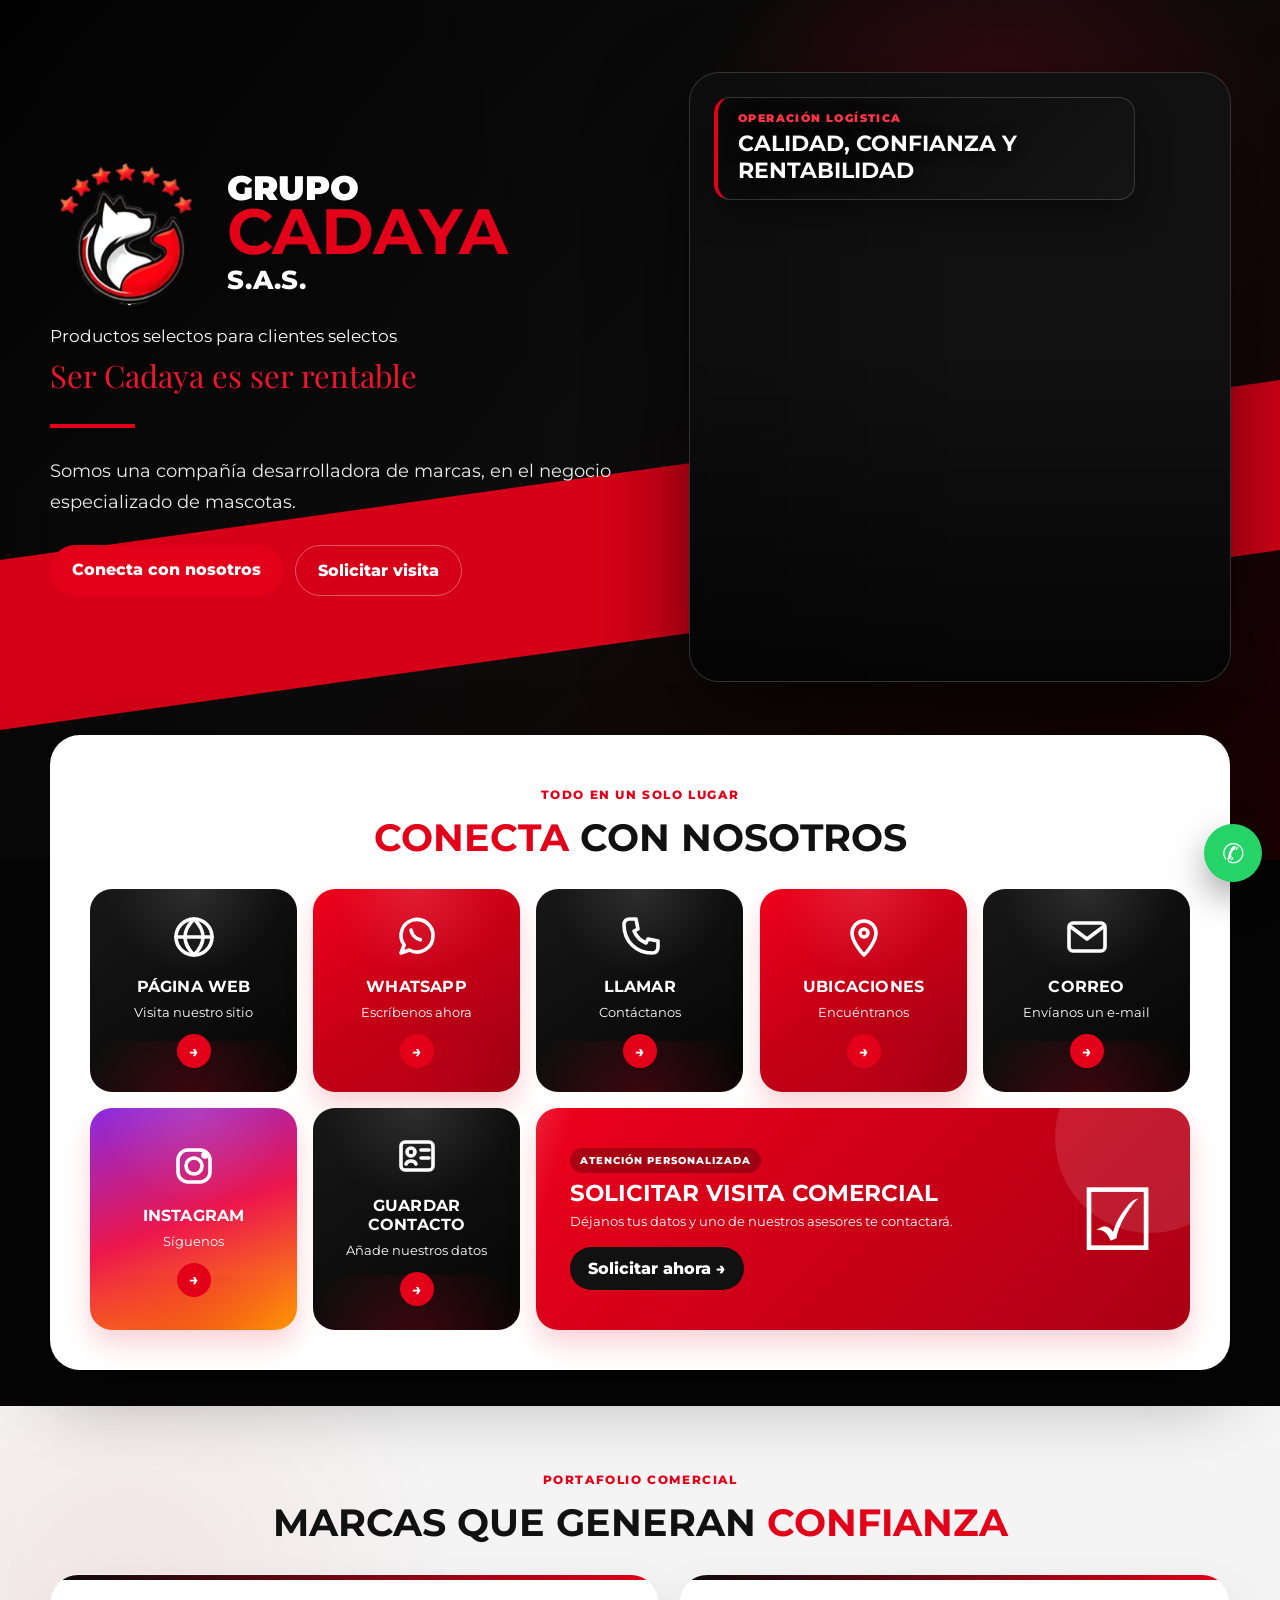
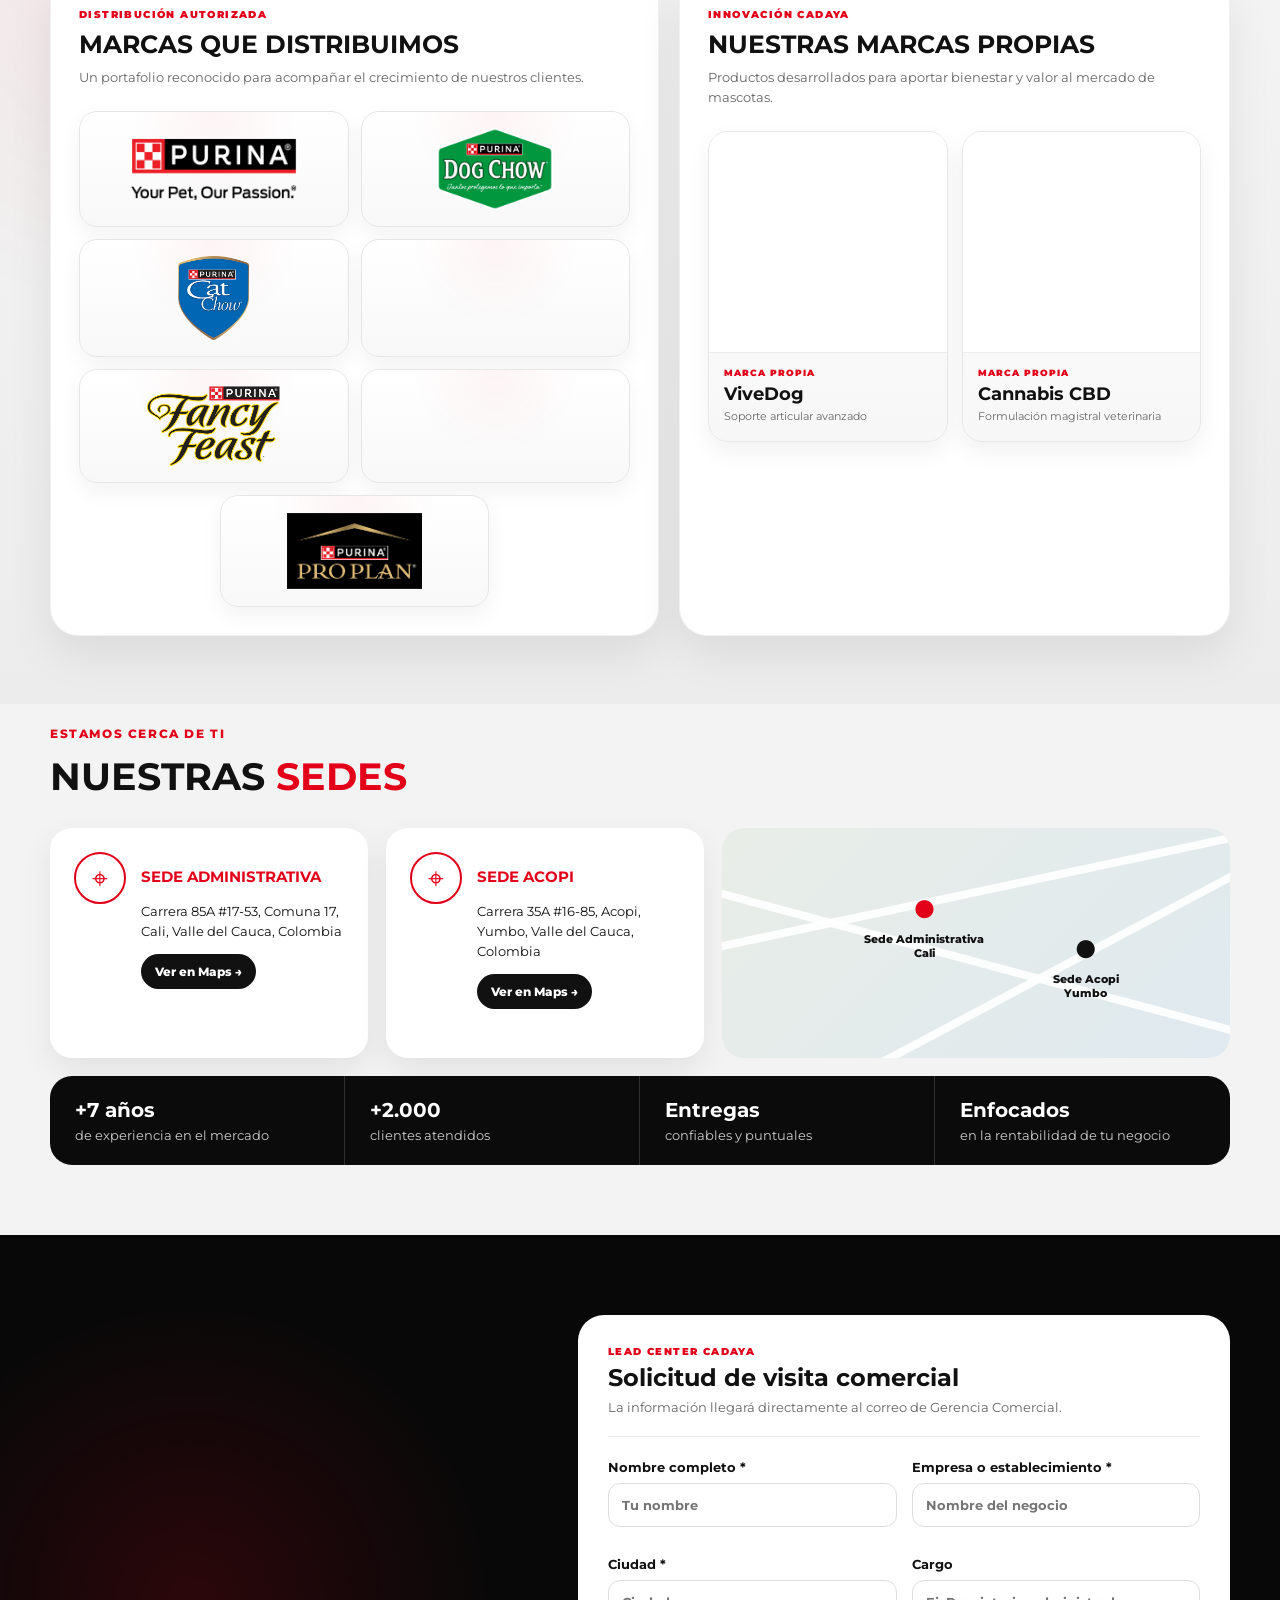
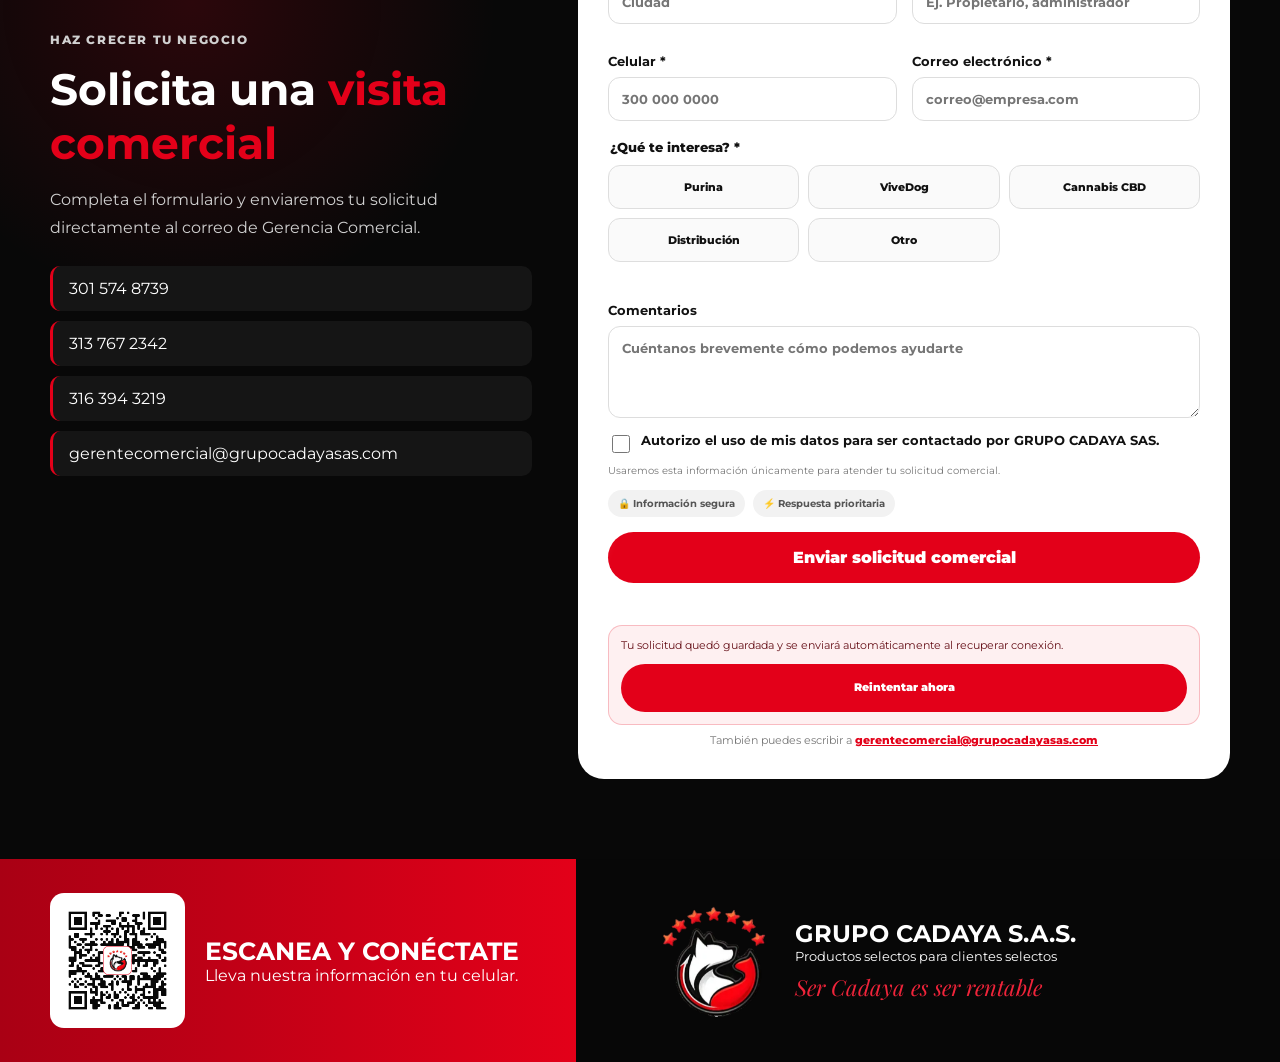
<file: index.html>
<!DOCTYPE html>
<html lang="es">
<head>
  <meta charset="UTF-8" />
  <meta name="viewport" content="width=device-width, initial-scale=1, viewport-fit=cover" />
  <meta name="theme-color" content="#080808" />
  <meta name="cadaya-version" content="V21-20260710" />
  <meta http-equiv="Cache-Control" content="no-cache, no-store, must-revalidate" />
  <meta http-equiv="Pragma" content="no-cache" />
  <meta http-equiv="Expires" content="0" />
  <meta name="description" content="GRUPO CADAYA SAS — Productos selectos para clientes selectos." />
  <title>GRUPO CADAYA SAS | Conecta</title>

  <meta name="apple-mobile-web-app-capable" content="yes" />
  <meta name="apple-mobile-web-app-status-bar-style" content="black-translucent" />
  <meta name="apple-mobile-web-app-title" content="Cadaya Connect" />
  <meta name="mobile-web-app-capable" content="yes" />
  <meta property="og:type" content="website" />
  <meta property="og:title" content="GRUPO CADAYA S.A.S. | Cadaya Connect" />
  <meta property="og:description" content="Productos selectos para clientes selectos. Ser Cadaya es ser rentable." />
  <meta property="og:image" content="https://grupocadayasas.github.io/connect/assets/og-cadaya-v14.webp" />
  <meta name="twitter:card" content="summary_large_image" />
  <link rel="canonical" href="https://grupocadayasas.github.io/connect/" />
  <link rel="preload" as="image" href="assets/hero-bodega-v14.webp" fetchpriority="high" />
  <link rel="manifest" href="manifest.webmanifest" />
  <link rel="apple-touch-icon" href="assets/icon-192.png" />
  <link rel="icon" type="image/png" href="assets/icon-192.png" />

  <link rel="preconnect" href="https://formsubmit.co">
  <link rel="preconnect" href="https://fonts.googleapis.com">
  <link rel="preconnect" href="https://fonts.gstatic.com" crossorigin>
  <link href="https://fonts.googleapis.com/css2?family=Montserrat:wght@400;500;600;700;800;900&family=Playfair+Display:ital,wght@1,600&display=swap" rel="stylesheet">
  <link rel="stylesheet" href="styles-cadaya-v3.css?v=20260710-21" />
  <script type="application/ld+json">
{
  "@context": "https://schema.org",
  "@type": "Organization",
  "name": "GRUPO CADAYA SAS",
  "url": "https://www.grupocadayasas.com",
  "logo": "https://grupocadayasas.github.io/connect/assets/logo-cadaya.png",
  "email": "mailto:gerentecomercial@grupocadayasas.com",
  "telephone": "+573015748739",
  "sameAs": [
    "https://www.instagram.com/grupo_cadaya_s.a.s/"
  ],
  "address": [
    {
      "@type": "PostalAddress",
      "streetAddress": "Carrera 85A #17-53",
      "addressLocality": "Cali",
      "addressRegion": "Valle del Cauca",
      "addressCountry": "CO"
    },
    {
      "@type": "PostalAddress",
      "streetAddress": "Carrera 35A #16-85, Acopi",
      "addressLocality": "Yumbo",
      "addressRegion": "Valle del Cauca",
      "addressCountry": "CO"
    }
  ]
}
  </script>
</head>
<body>
  <noscript><div class="noscript-message">Para utilizar todas las funciones de CADAYA CONNECT, activa JavaScript en tu navegador.</div></noscript>
  <div class="intro-screen" id="introScreen" aria-hidden="true">
    <img src="assets/logo-cadaya.png" alt="">
    <p>Productos selectos para clientes selectos</p>
    <span>Ser Cadaya es ser rentable</span>
  </div>

  <a class="floating-wa" href="https://wa.me/573015748739?text=Hola%20GRUPO%20CADAYA%20SAS.%20Los%20contacto%20desde%20su%20landing%20digital." target="_blank" rel="noopener" aria-label="Abrir WhatsApp de GRUPO CADAYA SAS">✆</a>

  
  <div class="welcome-modal" id="welcomeModal" aria-hidden="true">
    <div class="welcome-backdrop"></div>
    <section class="welcome-card" role="dialog" aria-modal="true" aria-labelledby="welcomeTitle">
      <button class="welcome-close" id="welcomeClose" aria-label="Cerrar">×</button>
      <img src="assets/logo-cadaya.png" alt="GRUPO CADAYA SAS">
      <p>Bienvenido</p>
      <h2 id="welcomeTitle">Gracias por escanear nuestro código QR</h2>
      <span>Descubre nuestras marcas, servicios y cómo podemos ayudarte a hacer crecer tu negocio.</span>
      <div class="welcome-actions">
        <button id="welcomeExplore">Explorar</button>
        <a href="#visita" id="welcomeVisit">Solicitar visita</a>
      </div>
    </section>
  </div>

  
  <div class="network-banner" id="networkBanner" role="status" aria-live="polite" hidden>
    Sin conexión. Puedes seguir navegando; el formulario se enviará cuando recuperes internet.
  </div>
  <div class="update-banner" id="updateBanner" role="status" aria-live="polite" hidden>
    <span>Hay una versión nueva disponible.</span>
    <button id="reloadUpdate" type="button">Actualizar</button>
  </div>

  <main>
    <section class="hero">
      <div class="hero-overlay"></div>
      <div class="hero-grid shell">
        <div class="hero-copy reveal">
          <div class="brand-row">
            <img src="assets/logo-cadaya.png" alt="Logo GRUPO CADAYA SAS">
            <div>
              <span class="brand-top">GRUPO</span>
              <strong>CADAYA</strong>
              <small>S.A.S.</small>
            </div>
          </div>

          <p class="tagline">Productos selectos para clientes selectos</p>
          <p class="script">Ser Cadaya es ser rentable</p>

          <div class="hero-line"></div>

          <p class="hero-text">
            Somos una compañía desarrolladora de marcas, 
            en el negocio especializado de mascotas.
            
          </p>

          <div class="hero-cta">
            <a href="#conecta" class="btn btn-red">Conecta con nosotros</a>
            <a href="#visita" class="btn btn-ghost">Solicitar visita</a>
          </div>
        </div>

        <div class="hero-visual reveal">
          <figure class="hero-photo">
            <img src="assets/hero-bodega-v14.webp?v=20260710-14" fetchpriority="high" decoding="async" alt="Operación logística de GRUPO CADAYA SAS en bodega">
            <div class="hero-photo-shade"></div>
            <figcaption>
              <span>Operación logística</span>
              <strong>Calidad, confianza y rentabilidad</strong>
            </figcaption>
            <div class="mobile-hero-badge" aria-hidden="true">
              <span>Operación logística</span>
              <strong>Calidad, confianza y rentabilidad</strong>
            </div>
          </figure>
        </div>
      </div>
    </section>

    <section class="connect-section" id="conecta">
      <div class="shell">
        <div class="section-title reveal">
          <p>Todo en un solo lugar</p>
          <h2><span>Conecta</span> con nosotros</h2>
        </div>

        <div class="connect-grid">
          <a class="connect-card black reveal" href="https://www.grupocadayasas.com" target="_blank" rel="noopener">
            <span class="icon svg-icon" aria-hidden="true">
<svg viewBox="0 0 24 24"><circle cx="12" cy="12" r="9"/><path d="M3 12h18M12 3c3 3 4.5 6 4.5 9S15 18 12 21M12 3c-3 3-4.5 6-4.5 9S9 18 12 21"/></svg>
</span><strong>Página web</strong><small>Visita nuestro sitio</small><b>→</b>
          </a>
          <a class="connect-card red reveal" href="https://wa.me/573015748739?text=Hola%20GRUPO%20CADAYA%20SAS." target="_blank" rel="noopener">
            <span class="icon svg-icon" aria-hidden="true">
<svg viewBox="0 0 24 24"><path d="M20 11.5a8 8 0 0 1-11.8 7L4 20l1.6-4A8 8 0 1 1 20 11.5Z"/><path d="M9 8.5c.5 2.6 2.1 4.2 4.7 4.9"/></svg>
</span><strong>WhatsApp</strong><small>Escríbenos ahora</small><b>→</b>
          </a>
          <a class="connect-card black reveal" href="tel:+573015748739">
            <span class="icon svg-icon" aria-hidden="true">
<svg viewBox="0 0 24 24"><path d="M7 3h3l1 5-2 1c1.2 2.8 3.2 4.8 6 6l1-2 5 1v3c0 2-1 3-3 3C10 20 4 14 4 6c0-2 1-3 3-3Z"/></svg>
</span><strong>Llamar</strong><small>Contáctanos</small><b>→</b>
          </a>
          <a class="connect-card red reveal" href="#sedes">
            <span class="icon svg-icon" aria-hidden="true">
<svg viewBox="0 0 24 24"><path d="M12 21s6-6.1 6-11a6 6 0 1 0-12 0c0 4.9 6 11 6 11Z"/><circle cx="12" cy="10" r="2"/></svg>
</span><strong>Ubicaciones</strong><small>Encuéntranos</small><b>→</b>
          </a>
          <a class="connect-card black reveal" href="mailto:gerentecomercial@grupocadayasas.com">
            <span class="icon svg-icon" aria-hidden="true">
<svg viewBox="0 0 24 24"><rect x="3" y="5" width="18" height="14" rx="2"/><path d="m4 7 8 6 8-6"/></svg>
</span><strong>Correo</strong><small>Envíanos un e-mail</small><b>→</b>
          </a>
          <a class="connect-card instagram reveal" href="https://www.instagram.com/grupo_cadaya_s.a.s/" target="_blank" rel="noopener">
            <span class="icon svg-icon" aria-hidden="true">
<svg viewBox="0 0 24 24"><rect x="4" y="4" width="16" height="16" rx="5"/><circle cx="12" cy="12" r="4"/><circle cx="17.5" cy="6.5" r="1"/></svg>
</span><strong>Instagram</strong><small>Síguenos</small><b>→</b>
          </a>
          <a class="connect-card black reveal" href="grupo-cadaya.vcf" download>
            <span class="icon svg-icon" aria-hidden="true">
<svg viewBox="0 0 24 24"><rect x="4" y="5" width="16" height="14" rx="2"/><circle cx="9" cy="10" r="2"/><path d="M6.5 16c.8-2 4.2-2 5 0M14 9h4M14 13h4"/></svg>
</span><strong>Guardar contacto</strong><small>Añade nuestros datos</small><b>→</b>
          </a>

          <a class="visit-banner reveal" href="#visita">
            <div>
              <span class="visit-kicker">Atención personalizada</span>
              <strong>Solicitar visita comercial</strong>
              <small>Déjanos tus datos y uno de nuestros asesores te contactará.</small>
              <em>Solicitar ahora →</em>
            </div>
            <div class="clipboard">☑</div>
          </a>
        </div>
      </div>
    </section>

    <section class="brands-section" id="marcas">
      <div class="shell">
        <div class="section-title reveal">
          <p>Portafolio comercial</p>
          <h2>Marcas que generan <span>confianza</span></h2>
        </div>

        <div class="brands-premium-grid">
          <article class="distributed-panel reveal">
            <div class="brand-panel-head">
              <span>Distribución autorizada</span>
              <h3>Marcas que distribuimos</h3>
              <p>Un portafolio reconocido para acompañar el crecimiento de nuestros clientes.</p>
            </div>

            <div class="distributed-logos official-brand-gallery" aria-label="Marcas oficiales que distribuimos">
              <figure class="official-brand-card brand-purina">
                <img src="assets/logo-purina-oficial.webp" loading="lazy" decoding="async" alt="Purina">
              </figure>
              <figure class="official-brand-card brand-dog-chow">
                <img src="assets/logo-dog-chow-oficial.webp" loading="lazy" decoding="async" alt="Purina Dog Chow">
              </figure>
              <figure class="official-brand-card brand-cat-chow">
                <img src="assets/logo-cat-chow-oficial.webp" loading="lazy" decoding="async" alt="Purina Cat Chow">
              </figure>
              <figure class="official-brand-card brand-felix">
                <img src="assets/logo-felix-oficial.webp" loading="lazy" decoding="async" alt="Purina Felix">
              </figure>
              <figure class="official-brand-card brand-fancy-feast">
                <img src="assets/logo-fancy-feast-oficial.webp" loading="lazy" decoding="async" alt="Purina Fancy Feast">
              </figure>
              <figure class="official-brand-card brand-excellent">
                <img src="assets/logo-excellent-oficial.webp" loading="lazy" decoding="async" alt="Purina Excellent">
              </figure>
              <figure class="official-brand-card brand-pro-plan">
                <img src="assets/logo-pro-plan-oficial.webp" loading="lazy" decoding="async" alt="Purina Pro Plan">
              </figure>
            </div>
          </article>

          <article class="owned-panel reveal">
            <div class="brand-panel-head">
              <span>Innovación Cadaya</span>
              <h3>Nuestras marcas propias</h3>
              <p>Productos desarrollados para aportar bienestar y valor al mercado de mascotas.</p>
            </div>

            <div class="owned-product-grid">
              <figure class="product-card">
                <div class="product-image-wrap">
                  <img src="assets/vivedog-product-v14.webp" loading="lazy" decoding="async" alt="ViveDog, soporte articular avanzado">
                </div>
                <figcaption>
                  <span>Marca propia</span>
                  <strong>ViveDog</strong>
                  <small>Soporte articular avanzado</small>
                </figcaption>
              </figure>

              <figure class="product-card">
                <div class="product-image-wrap">
                  <img src="assets/cannabis-product-v14.webp" loading="lazy" decoding="async" alt="Cannabis CBD veterinario">
                </div>
                <figcaption>
                  <span>Marca propia</span>
                  <strong>Cannabis CBD</strong>
                  <small>Formulación magistral veterinaria</small>
                </figcaption>
              </figure>
            </div>
          </article>
        </div>
      </div>
    </section>

    <section class="locations-section" id="sedes">
      <div class="shell">
        <div class="section-title left reveal">
          <p>Estamos cerca de ti</p>
          <h2>Nuestras <span>sedes</span></h2>
        </div>

        <div class="location-grid">
          <article class="location-card reveal">
            <div class="pin">⌖</div>
            <div>
              <h3>Sede Administrativa</h3>
              <p>Carrera 85A #17-53, Comuna 17, Cali, Valle del Cauca, Colombia</p>
              <a href="https://www.google.com/maps/search/?api=1&query=Carrera+85A+%2317-53%2C+Cali%2C+Valle+del+Cauca%2C+Colombia" target="_blank" rel="noopener">Ver en Maps →</a>
            </div>
          </article>

          <article class="location-card reveal">
            <div class="pin">⌖</div>
            <div>
              <h3>Sede Acopi</h3>
              <p>Carrera 35A #16-85, Acopi, Yumbo, Valle del Cauca, Colombia</p>
              <a href="https://www.google.com/maps/search/?api=1&query=Carrera+35A+%2316-85%2C+Acopi%2C+Yumbo%2C+Valle+del+Cauca%2C+Colombia" target="_blank" rel="noopener">Ver en Maps →</a>
            </div>
          </article>

          <div class="map-art reveal">
            <div class="road r1"></div><div class="road r2"></div><div class="road r3"></div>
            <div class="map-pin p1">●<span>Sede Administrativa<br>Cali</span></div>
            <div class="map-pin p2">●<span>Sede Acopi<br>Yumbo</span></div>
          </div>
        </div>

        <div class="stats reveal">
          <div><strong>+7 años</strong><span>de experiencia en el mercado</span></div>
          <div><strong>+2.000</strong><span>clientes atendidos</span></div>
          <div><strong>Entregas</strong><span>confiables y puntuales</span></div>
          <div><strong>Enfocados</strong><span>en la rentabilidad de tu negocio</span></div>
        </div>
      </div>
    </section>

    <section class="form-section" id="visita">
      <div class="shell form-grid-wrap">
        <div class="form-copy reveal">
          <p class="overline">Haz crecer tu negocio</p>
          <h2>Solicita una <span>visita comercial</span></h2>
          <p>Completa el formulario y enviaremos tu solicitud directamente al correo de Gerencia Comercial.</p>
          <div class="contact-list">
            <span>301 574 8739</span>
            <span>313 767 2342</span>
            <span>316 394 3219</span>
            <span>gerentecomercial@grupocadayasas.com</span>
          </div>
        </div>

        <form id="visitForm" class="visit-form reveal" novalidate>
<div class="lead-form-head"><span>Lead Center CADAYA</span><strong>Solicitud de visita comercial</strong><small>La información llegará directamente al correo de Gerencia Comercial.</small></div>
<input type="text" id="honeyField" class="honey-field" tabindex="-1" autocomplete="off" aria-hidden="true">
<div class="field-grid">
<label>Nombre completo *<input id="nombre" required autocomplete="name" placeholder="Tu nombre"></label>
<label>Empresa o establecimiento *<input id="empresa" required autocomplete="organization" placeholder="Nombre del negocio"></label>
<label>Ciudad *<input id="ciudad" required autocomplete="address-level2" placeholder="Ciudad"></label>
<label>Cargo<input id="cargo" autocomplete="organization-title" placeholder="Ej. Propietario, administrador"></label>
<label>Celular *<input id="telefono" type="tel" inputmode="tel" required autocomplete="tel" minlength="7" maxlength="20" placeholder="300 000 0000"></label>
<label>Correo electrónico *<input id="correo" type="email" required autocomplete="email" placeholder="correo@empresa.com"></label>
</div>
<fieldset class="interest-fieldset"><legend>¿Qué te interesa? *</legend>
<div class="interest-grid">
<label><input type="checkbox" name="Interes" value="Purina"><span>Purina</span></label>
<label><input type="checkbox" name="Interes" value="ViveDog"><span>ViveDog</span></label>
<label><input type="checkbox" name="Interes" value="Cannabis CBD"><span>Cannabis CBD</span></label>
<label><input type="checkbox" name="Interes" value="Distribución"><span>Distribución</span></label>
<label><input type="checkbox" name="Interes" value="Otro"><span>Otro</span></label>
</div><small class="field-error" id="interestError"></small></fieldset>
<label>Comentarios<textarea id="comentarios" rows="4" placeholder="Cuéntanos brevemente cómo podemos ayudarte"></textarea></label>
<label class="check"><input id="autorizacion" type="checkbox" required><span>Autorizo el uso de mis datos para ser contactado por GRUPO CADAYA SAS.</span></label><p class="privacy-note">Usaremos esta información únicamente para atender tu solicitud comercial.</p>
<div id="leadSourcePreview" class="lead-source-preview" hidden></div><div class="lead-meta"><span>🔒 Información segura</span><span>⚡ Respuesta prioritaria</span></div>
<button id="submitLead" type="submit" aria-describedby="formStatus"><span class="button-label">Enviar solicitud comercial</span><span class="button-loader" aria-hidden="true"></span></button>
<p class="form-status" id="formStatus" role="status" aria-live="polite"></p><div class="pending-lead-notice" id="pendingLeadNotice" hidden><span>Tu solicitud quedó guardada y se enviará automáticamente al recuperar conexión.</span><button id="retryPendingLead" type="button">Reintentar ahora</button></div><p class="form-fallback">También puedes escribir a <a href="mailto:gerentecomercial@grupocadayasas.com">gerentecomercial@grupocadayasas.com</a></p>
</form>
      </div>
    </section>

    <div class="success-modal" id="successModal" aria-hidden="true">
<div class="success-backdrop"></div><section class="success-card" role="dialog" aria-modal="true" aria-labelledby="successTitle">
<div class="success-check">✓</div><p>Solicitud recibida</p><h2 id="successTitle">Gracias por confiar en GRUPO CADAYA SAS</h2>
<span>Uno de nuestros asesores se comunicará contigo muy pronto.</span>
<div class="lead-reference">Referencia: <strong id="leadReference">CAD-000000</strong></div>
<button id="successClose">Continuar explorando</button></section></div>
  <div class="ios-install-modal" id="iosInstallModal" aria-hidden="true">
    <div class="ios-install-backdrop"></div>
    <section class="ios-install-card" role="dialog" aria-modal="true" aria-labelledby="iosInstallTitle">
      <button id="iosInstallClose" class="ios-install-close" type="button" aria-label="Cerrar">×</button>
      <p>Instalar en iPhone</p>
      <h2 id="iosInstallTitle">Agrega CADAYA CONNECT a tu pantalla de inicio</h2>
      <ol>
        <li>Toca el botón <strong>Compartir</strong> de Safari.</li>
        <li>Selecciona <strong>Agregar a pantalla de inicio</strong>.</li>
        <li>Confirma tocando <strong>Agregar</strong>.</li>
      </ol>
      <button id="iosInstallDone" type="button">Entendido</button>
    </section>
  </div>
<footer>
      <div class="shell footer-grid">
        <div class="qr-card">
          <img src="assets/qr-cadaya-premium-logo.png?v=20260710-11" alt="Código QR">
          <div><strong>Escanea y conéctate</strong><span>Lleva nuestra información en tu celular.</span></div>
        </div>

        <div class="footer-brand">
          <img src="assets/logo-cadaya.png" alt="">
          <div><strong>GRUPO CADAYA S.A.S.</strong><span>Productos selectos para clientes selectos</span><em>Ser Cadaya es ser rentable</em><button id="installApp" class="install-app" hidden>Agregar a pantalla de inicio</button><button id="iosInstallHelp" class="install-app install-ios" hidden>Cómo instalar en iPhone</button></div>
        </div>
      </div>
    </footer>
  </main>


  <nav class="mobile-action-bar" aria-label="Acciones rápidas de contacto">
    <a href="https://wa.me/573015748739?text=Hola%20GRUPO%20CADAYA%20SAS." target="_blank" rel="noopener">
      <span>💬</span><small>WhatsApp</small>
    </a>
    <a href="tel:+573015748739">
      <span>📞</span><small>Llamar</small>
    </a>
    <a href="#visita">
      <span>📝</span><small>Visita</small>
    </a>
    <a href="#sedes">
      <span>📍</span><small>Sedes</small>
    </a>
  </nav>

  <script src="site-config.js?v=20260710-21"></script>
  <script src="app-cadaya-v3.js?v=20260710-21"></script>
</body>
</html>
</file>
<file: styles-cadaya-v3.css>
*{box-sizing:border-box}html{scroll-behavior:smooth}body{margin:0;font-family:Montserrat,Arial,sans-serif;background:#050505;color:#111;overflow-x:hidden}.shell{width:min(1180px,calc(100% - 32px));margin:auto}.intro-screen{position:fixed;inset:0;z-index:9999;background:#050505;display:flex;flex-direction:column;align-items:center;justify-content:center;color:white;transition:opacity .6s ease,visibility .6s ease}.intro-screen.hide{opacity:0;visibility:hidden}.intro-screen img{width:160px;filter:drop-shadow(0 0 26px rgba(230,0,20,.42));animation:pulse 1.5s ease-in-out infinite}.intro-screen p{font-weight:700;letter-spacing:.4px}.intro-screen span{font-family:"Playfair Display";font-style:italic;color:#e30019;font-size:26px}.hero{position:relative;min-height:930px;background:radial-gradient(circle at 77% 20%,rgba(214,0,25,.25),transparent 25%),linear-gradient(135deg,#030303 0%,#0c0c0c 48%,#1b0003 100%);color:#fff;overflow:hidden}.hero:after{content:"";position:absolute;left:-8%;right:-8%;bottom:220px;height:170px;background:#d50017;transform:skewY(-8deg);z-index:0}.hero-overlay{position:absolute;inset:0;background:linear-gradient(90deg,rgba(0,0,0,.2),transparent 55%)}.hero-grid{position:relative;z-index:2;display:grid;grid-template-columns:1.05fr .95fr;gap:40px;padding-top:72px}.brand-row{display:flex;align-items:center;gap:22px}.brand-row img{width:155px}.brand-row div{display:flex;flex-direction:column;line-height:.86}.brand-top{font-size:34px;font-weight:900}.brand-row strong{font-size:64px;color:#e30019}.brand-row small{font-size:26px;font-weight:800;margin-top:10px}.tagline{font-size:17px;margin:18px 0 8px}.script{font-family:"Playfair Display";font-size:31px;color:#ef152c;margin:0}.hero-line{width:85px;height:4px;background:#e30019;margin:28px 0}.hero-text{font-size:18px;line-height:1.75;max-width:620px;color:#ededed}.hero-cta{display:flex;gap:12px;margin-top:26px}.btn{display:inline-flex;padding:15px 22px;border-radius:999px;text-decoration:none;font-weight:800}.btn-red{background:#e30019;color:white}.btn-ghost{border:1px solid rgba(255,255,255,.35);color:white}.hero-visual{display:flex;align-items:flex-end}.warehouse-card{position:relative;width:100%;height:610px;border-radius:28px;background:linear-gradient(180deg,#2b211b,#0a0a0a);overflow:hidden;box-shadow:0 35px 80px rgba(0,0,0,.55)}.warehouse-lines{position:absolute;inset:0;background:repeating-linear-gradient(90deg,transparent 0 70px,rgba(255,255,255,.07) 72px 74px),repeating-linear-gradient(0deg,transparent 0 70px,rgba(255,255,255,.05) 72px 74px)}.glow{position:absolute;width:300px;height:300px;border-radius:50%;background:rgba(255,79,0,.23);filter:blur(60px);right:-40px;bottom:20px}.forklift-shape .body{position:absolute;right:20px;bottom:25px;width:300px;height:145px;background:linear-gradient(140deg,#bd0015,#f22410);border-radius:30px 50px 18px 18px}.forklift-shape .mast{position:absolute;right:190px;top:28px;width:30px;height:440px;background:#111;box-shadow:55px 0 0 #111}.forklift-shape .seat{position:absolute;right:80px;bottom:160px;width:120px;height:125px;background:#151515;border-radius:18px}.wheel{position:absolute;bottom:0;width:92px;height:92px;background:#090909;border:12px solid #202020;border-radius:50%}.wheel-a{right:55px}.wheel-b{right:240px}.operator{position:absolute;right:110px;bottom:210px;width:130px;height:250px}.operator .head{width:58px;height:68px;background:#9a644d;border-radius:45%;margin:auto}.operator .cap{position:absolute;top:-8px;left:32px;width:70px;height:26px;background:#090909;border-radius:30px 30px 8px 8px}.operator .torso{height:185px;background:#111;border-radius:40px 40px 12px 12px;border-left:7px solid #e30019;border-right:7px solid #e30019;padding-top:48px}.operator .torso img{width:76px;display:block;margin:auto}.connect-section{position:relative;z-index:4;margin-top:-145px;padding:0 0 36px}.connect-section .shell{background:white;border-radius:30px;padding:40px;box-shadow:0 25px 75px rgba(0,0,0,.32)}.section-title{text-align:center}.section-title p,.overline{color:#e30019;font-weight:800;text-transform:uppercase;font-size:12px;letter-spacing:1.6px}.section-title h2{font-size:38px;text-transform:uppercase;margin:8px 0 28px}.section-title h2 span,.mini-title span,.section-title.left h2 span,.form-copy h2 span{color:#e30019}.connect-grid{display:grid;grid-template-columns:repeat(5,1fr);gap:16px}.connect-card{min-height:190px;border-radius:22px;color:white;text-decoration:none;padding:24px;display:flex;flex-direction:column;justify-content:center;align-items:center;text-align:center;transition:transform .2s ease,box-shadow .2s ease}.connect-card:hover{transform:translateY(-6px);box-shadow:0 16px 35px rgba(0,0,0,.2)}.connect-card.black{background:linear-gradient(145deg,#171717,#050505)}.connect-card.red{background:linear-gradient(145deg,#ee001b,#9c0012)}.connect-card.instagram{background:linear-gradient(160deg,#8a2be2,#ed174c,#ff9d00)}.connect-card .icon{font-size:44px}.connect-card strong{margin-top:16px;text-transform:uppercase}.connect-card small{margin-top:8px}.connect-card b{margin-top:14px;background:#e30019;width:34px;height:34px;border-radius:50%;display:grid;place-items:center}.visit-banner{grid-column:3/6;background:linear-gradient(135deg,#ed001b,#a90014);color:white;border-radius:22px;text-decoration:none;padding:28px 34px;display:flex;align-items:center;justify-content:space-between}.visit-banner span,.visit-banner small{display:block}.visit-banner strong{display:block;font-size:23px;text-transform:uppercase;margin:6px 0}.visit-banner em{display:inline-block;background:#111;border-radius:999px;padding:12px 18px;margin-top:18px;font-style:normal;font-weight:800}.clipboard{font-size:86px}.brands-section{background:#f3f3f3;padding:18px 0 60px}.brands-panel{display:grid;grid-template-columns:1fr 1px 1fr;gap:34px;background:white;border-radius:28px;padding:34px;box-shadow:0 14px 40px rgba(0,0,0,.08)}.brands-divider{background:#ddd}.mini-title{text-align:center;font-weight:900;font-size:20px;text-transform:uppercase}.brand-logos{display:grid;grid-template-columns:repeat(3,1fr);gap:18px;align-items:center}.logo-word{min-height:66px;border:1px solid #eee;border-radius:14px;display:grid;place-items:center;font-weight:900}.purina{font-family:serif;font-size:22px}.dogchow{color:#0d7b37}.catchow{color:#2058a8;font-family:serif}.proplan{font-family:serif;font-size:23px}.felix{font-style:italic;font-size:30px}.owned-brands{display:grid;grid-template-columns:1fr 1fr;gap:20px}.owned-brands figure{margin:0;text-align:center}.owned-brands img{width:100%;height:190px;object-fit:contain;border-radius:18px}.owned-brands figcaption{font-weight:800;margin-top:8px}.locations-section{background:#f3f3f3;padding:10px 0 70px}.section-title.left{text-align:left}.location-grid{display:grid;grid-template-columns:1fr 1fr 1.6fr;gap:18px}.location-card{background:white;border-radius:22px;padding:24px;display:flex;gap:15px;box-shadow:0 12px 32px rgba(0,0,0,.07)}.pin{width:52px;height:52px;border:2px solid #e30019;border-radius:50%;display:grid;place-items:center;color:#e30019;font-size:28px;flex:0 0 auto}.location-card h3{text-transform:uppercase;font-size:15px;color:#e30019}.location-card p{font-size:13px;line-height:1.55}.location-card a{display:inline-block;background:#111;color:#fff;text-decoration:none;border-radius:999px;padding:10px 14px;font-size:12px;font-weight:800}.map-art{min-height:230px;border-radius:22px;position:relative;overflow:hidden;background:linear-gradient(135deg,#e8ede7,#dfe9ef)}.road{position:absolute;height:8px;background:rgba(255,255,255,.9);width:130%;transform:rotate(-12deg);left:-15%}.r1{top:60px}.r2{top:130px;transform:rotate(15deg)}.r3{top:180px;transform:rotate(-28deg)}.map-pin{position:absolute;font-size:42px;color:#e30019;text-align:center}.map-pin span{display:block;font-size:11px;color:#111;font-weight:800}.p1{left:28%;top:52px}.p2{right:22%;top:92px;color:#111}.stats{margin-top:18px;background:#0b0b0b;color:white;border-radius:22px;display:grid;grid-template-columns:repeat(4,1fr);overflow:hidden}.stats div{padding:22px 25px}.stats div:not(:last-child){border-right:1px solid rgba(255,255,255,.15)}.stats strong,.stats span{display:block}.stats strong{font-size:20px}.stats span{font-size:13px;color:#ccc;margin-top:5px}.form-section{background:radial-gradient(circle at 15% 30%,rgba(227,0,25,.16),transparent 22%),#080808;color:white;padding:80px 0}.form-grid-wrap{display:grid;grid-template-columns:.85fr 1.15fr;gap:46px;align-items:center}.form-copy h2{font-size:44px;margin:8px 0 16px}.form-copy>p{line-height:1.7;color:#d0d0d0}.contact-list{display:grid;gap:10px;margin-top:25px}.contact-list span{padding:13px 16px;background:#151515;border-left:3px solid #e30019;border-radius:10px}.visit-form{background:white;color:#111;border-radius:26px;padding:30px}.field-grid{display:grid;grid-template-columns:1fr 1fr;gap:15px}.visit-form label{display:grid;gap:8px;font-size:13px;font-weight:700;margin-bottom:14px}.visit-form input,.visit-form textarea{width:100%;border:1px solid #ddd;border-radius:12px;padding:13px;font:inherit}.visit-form input:focus,.visit-form textarea:focus{outline:3px solid rgba(227,0,25,.12);border-color:#e30019}.check{display:flex!important;grid-template-columns:none!important;align-items:flex-start;gap:10px}.check input{width:18px;height:18px}.visit-form button{width:100%;border:0;border-radius:999px;background:#e30019;color:white;padding:16px;font:inherit;font-weight:900;cursor:pointer}.visit-form button:hover{background:#b90015}footer{background:linear-gradient(90deg,#a90014,#e30019 45%,#070707 45%);padding:34px 0;color:white}.footer-grid{display:grid;grid-template-columns:1fr 1fr;gap:30px;align-items:center}.qr-card,.footer-brand{display:flex;align-items:center;gap:20px}.qr-card img{width:135px;border-radius:14px;background:white;padding:8px}.qr-card strong,.qr-card span,.footer-brand strong,.footer-brand span,.footer-brand em{display:block}.qr-card strong{font-size:25px;text-transform:uppercase}.footer-brand img{width:120px}.footer-brand strong{font-size:24px}.footer-brand span{font-size:13px}.footer-brand em{font-family:"Playfair Display";color:#ef243a;font-size:22px;margin-top:8px}.floating-wa{position:fixed;right:18px;bottom:18px;z-index:500;width:58px;height:58px;background:#25D366;color:white;border-radius:50%;display:grid;place-items:center;text-decoration:none;font-size:27px;box-shadow:0 15px 35px rgba(0,0,0,.35)}.reveal{opacity:0;transform:translateY(26px);transition:opacity .7s ease,transform .7s ease}.reveal.show{opacity:1;transform:none}@keyframes pulse{50%{transform:scale(1.06)}}@media(max-width:900px){.hero{min-height:auto;padding-bottom:240px}.hero-grid{grid-template-columns:1fr}.hero-visual{display:none}.connect-section{margin-top:-180px}.connect-grid{grid-template-columns:repeat(2,1fr)}.visit-banner{grid-column:1/3}.brands-panel{grid-template-columns:1fr}.brands-divider{height:1px}.location-grid{grid-template-columns:1fr}.stats{grid-template-columns:1fr 1fr}.form-grid-wrap{grid-template-columns:1fr}.footer-grid{grid-template-columns:1fr}}@media(max-width:600px){.shell{width:min(100% - 18px,1180px)}.hero-grid{padding-top:28px}.brand-row img{width:95px}.brand-top{font-size:22px}.brand-row strong{font-size:42px}.brand-row small{font-size:18px}.hero-copy{text-align:left}.script{font-size:24px}.hero-text{font-size:15px}.hero-cta{flex-direction:column}.connect-section .shell{padding:20px}.connect-grid{grid-template-columns:1fr}.visit-banner{grid-column:1;align-items:flex-start}.clipboard{display:none}.connect-card{min-height:150px}.brand-logos{grid-template-columns:1fr 1fr}.owned-brands{grid-template-columns:1fr}.field-grid{grid-template-columns:1fr}.stats{grid-template-columns:1fr}.stats div:not(:last-child){border-right:0;border-bottom:1px solid rgba(255,255,255,.15)}.form-copy h2{font-size:34px}.footer-grid{grid-template-columns:1fr}.qr-card,.footer-brand{flex-direction:column;text-align:center}footer{background:linear-gradient(180deg,#c50016 0 48%,#070707 48%)}}

/* CADAYA CONNECT PRO V2 — Hero fotográfico y separación corregida */
.hero {
  min-height: 860px;
  padding-bottom: 220px;
}

.hero-grid {
  align-items: center;
}

.hero-visual {
  display: block;
}

.hero-photo {
  position: relative;
  width: 100%;
  height: 610px;
  margin: 0;
  overflow: hidden;
  border-radius: 30px;
  border: 1px solid rgba(255,255,255,.14);
  box-shadow: 0 35px 90px rgba(0,0,0,.58);
  background: #111;
}

.hero-photo img {
  width: 100%;
  height: 100%;
  display: block;
  object-fit: cover;
  object-position: center;
  transform: scale(1.015);
  transition: transform 7s ease;
}

.hero-photo:hover img {
  transform: scale(1.06);
}

.hero-photo-shade {
  position: absolute;
  inset: 0;
  background:
    linear-gradient(180deg, transparent 45%, rgba(0,0,0,.72) 100%),
    linear-gradient(90deg, rgba(0,0,0,.22), transparent 55%);
  pointer-events: none;
}

.hero-photo figcaption {
  position: absolute;
  left: 28px;
  right: 28px;
  top: 26px;
  bottom: auto;
  display: grid;
  gap: 5px;
  color: #fff;
  text-shadow: 0 2px 14px rgba(0,0,0,.8);
}

.hero-photo figcaption span {
  color: #ff1f35;
  font-size: 12px;
  font-weight: 900;
  text-transform: uppercase;
  letter-spacing: 1.5px;
}

.hero-photo figcaption strong {
  font-size: 21px;
  text-transform: uppercase;
}

/* La sección blanca ya no invade el bloque de valores. */
.connect-section {
  margin-top: -125px;
  padding-top: 0;
}

.connect-section .shell {
  position: relative;
  z-index: 8;
}



@media (max-width: 900px) {
  .hero {
    min-height: auto;
    padding-bottom: 230px;
  }

  .hero-visual {
    display: block;
  }

  .hero-photo {
    height: 440px;
  }

  .connect-section {
    margin-top: -150px;
  }
}

@media (max-width: 600px) {
  .hero {
    padding-bottom: 205px;
  }

  .hero-photo {
    height: 330px;
    border-radius: 22px;
  }

  .hero-photo figcaption {
    left: 18px;
    right: 18px;
    top: 16px;
    bottom: auto;
  }

  .hero-photo figcaption strong {
    font-size: 16px;
  }

  .connect-section {
    margin-top: -125px;
  }
}


/* CADAYA CONNECT — MOBILE FIRST */
:root {
  --safe-top: env(safe-area-inset-top, 0px);
  --safe-right: env(safe-area-inset-right, 0px);
  --safe-bottom: env(safe-area-inset-bottom, 0px);
  --safe-left: env(safe-area-inset-left, 0px);
}

html {
  -webkit-text-size-adjust: 100%;
  text-size-adjust: 100%;
  scroll-padding-top: 16px;
}

body {
  min-width: 320px;
  padding-left: var(--safe-left);
  padding-right: var(--safe-right);
  -webkit-font-smoothing: antialiased;
  -moz-osx-font-smoothing: grayscale;
  overscroll-behavior-y: none;
}

img {
  max-width: 100%;
  height: auto;
}

button,
a,
input,
textarea {
  -webkit-tap-highlight-color: transparent;
}

input,
textarea,
select,
button {
  font-size: 16px;
}

a,
button {
  touch-action: manipulation;
}

.mobile-action-bar {
  display: none;
}

@media (max-width: 767px) {
  body {
    padding-bottom: calc(78px + var(--safe-bottom));
  }

  .shell {
    width: calc(100% - 20px);
  }

  .intro-screen {
    padding: calc(24px + var(--safe-top)) 20px calc(24px + var(--safe-bottom));
    text-align: center;
  }

  .intro-screen img {
    width: 118px;
  }

  .intro-screen p {
    max-width: 290px;
    font-size: 14px;
    line-height: 1.45;
  }

  .intro-screen span {
    font-size: 21px;
  }

  .hero {
    padding-top: var(--safe-top);
    padding-bottom: 180px;
    min-height: auto;
  }

  .hero-grid {
    display: flex;
    flex-direction: column;
    gap: 22px;
    padding-top: 18px;
  }

  .hero-copy {
    text-align: center;
  }

  .brand-row {
    justify-content: center;
    gap: 12px;
  }

  .brand-row img {
    width: 78px;
  }

  .brand-top {
    font-size: 17px;
  }

  .brand-row strong {
    font-size: clamp(34px, 11vw, 48px);
    line-height: .92;
  }

  .brand-row small {
    font-size: 15px;
    margin-top: 6px;
  }

  .tagline {
    font-size: 13px;
    line-height: 1.45;
    margin-top: 14px;
  }

  .script {
    font-size: 22px;
    line-height: 1.25;
  }

  .hero-line {
    margin: 18px auto;
  }

  .hero-text {
    font-size: 14px;
    line-height: 1.65;
    margin-left: auto;
    margin-right: auto;
  }

  .hero-cta {
    display: grid;
    grid-template-columns: 1fr;
    gap: 10px;
  }

  .btn {
    min-height: 52px;
    justify-content: center;
    width: 100%;
  }

  .hero-photo {
    height: 260px;
    border-radius: 20px;
  }

  .hero-photo img {
    object-position: 62% center;
  }

  .hero-photo figcaption {
    left: 16px;
    right: 16px;
    bottom: 14px;
  }

  .hero-photo figcaption span {
    font-size: 10px;
  }

  .hero-photo figcaption strong {
    font-size: 14px;
    line-height: 1.25;
  }

  

  

  

  

  

  .connect-section {
    margin-top: -110px;
  }

  .connect-section .shell {
    padding: 18px 14px 20px;
    border-radius: 24px;
  }

  .section-title h2 {
    font-size: clamp(25px, 8vw, 34px);
    line-height: 1.1;
    margin-bottom: 20px;
  }

  .section-title p {
    font-size: 10px;
  }

  .connect-grid {
    display: grid;
    grid-template-columns: repeat(2, 1fr);
    gap: 10px;
  }

  .connect-card {
    min-height: 132px;
    border-radius: 18px;
    padding: 14px 10px;
  }

  .connect-card .icon {
    font-size: 34px;
  }

  .connect-card strong {
    font-size: 12px;
    margin-top: 10px;
  }

  .connect-card small {
    font-size: 10px;
    line-height: 1.3;
  }

  .connect-card b {
    width: 30px;
    height: 30px;
    margin-top: 10px;
  }

  .visit-banner {
    grid-column: 1 / -1;
    padding: 18px;
    border-radius: 18px;
  }

  .visit-banner strong {
    font-size: 18px;
    line-height: 1.2;
  }

  .visit-banner small {
    font-size: 12px;
    line-height: 1.45;
  }

  .visit-banner em {
    width: 100%;
    text-align: center;
  }

  .brands-panel {
    grid-template-columns: 1fr;
    gap: 22px;
    padding: 20px 14px;
    border-radius: 22px;
  }

  .brands-divider {
    width: 100%;
    height: 1px;
  }

  .mini-title {
    font-size: 17px;
    line-height: 1.25;
  }

  .brand-logos {
    grid-template-columns: repeat(2, 1fr);
    gap: 10px;
  }

  .logo-word {
    min-height: 58px;
    padding: 8px;
    font-size: 15px;
  }

  .owned-brands {
    grid-template-columns: 1fr 1fr;
    gap: 12px;
  }

  .owned-brands img {
    height: 150px;
    object-fit: contain;
  }

  .owned-brands figcaption {
    font-size: 13px;
  }

  .location-grid {
    grid-template-columns: 1fr;
  }

  .location-card {
    padding: 18px;
    border-radius: 18px;
  }

  .map-art {
    min-height: 200px;
  }

  .stats {
    grid-template-columns: 1fr 1fr;
    border-radius: 18px;
  }

  .stats div {
    padding: 16px 14px;
  }

  .stats div:nth-child(odd) {
    border-right: 1px solid rgba(255,255,255,.15);
  }

  .stats strong {
    font-size: 16px;
  }

  .stats span {
    font-size: 11px;
    line-height: 1.35;
  }

  .form-section {
    padding: 56px 0 40px;
  }

  .form-grid-wrap {
    grid-template-columns: 1fr;
    gap: 24px;
  }

  .form-copy {
    text-align: center;
  }

  .form-copy h2 {
    font-size: 31px;
    line-height: 1.15;
  }

  .form-copy > p {
    font-size: 14px;
  }

  .contact-list {
    text-align: left;
  }

  .visit-form {
    padding: 20px 16px;
    border-radius: 22px;
  }

  .field-grid {
    grid-template-columns: 1fr;
    gap: 0;
  }

  .visit-form button {
    min-height: 54px;
  }

  .footer-grid {
    grid-template-columns: 1fr;
  }

  .qr-card,
  .footer-brand {
    flex-direction: column;
    text-align: center;
  }

  .qr-card img {
    width: 120px;
  }

  .qr-card strong {
    font-size: 20px;
  }

  .footer-brand img {
    width: 92px;
  }

  .floating-wa {
    display: none;
  }

  .mobile-action-bar {
    position: fixed;
    left: 0;
    right: 0;
    bottom: 0;
    z-index: 900;
    display: grid;
    grid-template-columns: repeat(4, 1fr);
    padding: 8px max(8px, var(--safe-right)) calc(8px + var(--safe-bottom)) max(8px, var(--safe-left));
    background: rgba(8,8,8,.96);
    border-top: 1px solid rgba(255,255,255,.12);
    backdrop-filter: blur(14px);
    -webkit-backdrop-filter: blur(14px);
    box-shadow: 0 -10px 28px rgba(0,0,0,.28);
  }

  .mobile-action-bar a {
    min-height: 54px;
    color: white;
    text-decoration: none;
    display: grid;
    place-items: center;
    align-content: center;
    gap: 2px;
    border-radius: 12px;
  }

  .mobile-action-bar a:active {
    background: rgba(227,0,25,.25);
  }

  .mobile-action-bar span {
    font-size: 20px;
    line-height: 1;
  }

  .mobile-action-bar small {
    font-size: 10px;
    font-weight: 700;
  }
}

@media (max-width: 380px) {
  .connect-grid {
    grid-template-columns: 1fr;
  }

  .owned-brands,
  .stats {
    grid-template-columns: 1fr;
  }

  .stats div:nth-child(odd) {
    border-right: 0;
  }
}

@media (orientation: landscape) and (max-height: 500px) {
  .intro-screen {
    display: none;
  }

  .hero-photo {
    height: 230px;
  }
}


/* Ajuste CADAYA: etiqueta superior premium sobre la imagen principal */
.hero-photo figcaption {
  top: 26px !important;
  bottom: auto !important;
  left: 28px;
  right: auto;
  max-width: min(78%, 430px);
  display: grid;
  gap: 6px;
  padding: 14px 18px 15px 20px;
  color: #fff;
  background: linear-gradient(135deg, rgba(8,8,8,.82), rgba(22,22,22,.55));
  border: 1px solid rgba(255,255,255,.18);
  border-left: 4px solid #e30019;
  border-radius: 16px;
  backdrop-filter: blur(12px);
  -webkit-backdrop-filter: blur(12px);
  box-shadow: 0 14px 34px rgba(0,0,0,.35);
  text-align: left;
  z-index: 25;
}

.hero-photo figcaption span {
  color: #ff2438;
  font-size: 11px;
  font-weight: 900;
  letter-spacing: 1.4px;
  text-transform: uppercase;
}

.hero-photo figcaption strong {
  color: #fff;
  font-size: clamp(16px, 1.8vw, 22px);
  line-height: 1.2;
  text-transform: uppercase;
}

@media (max-width: 767px) {
  .hero-photo figcaption {
    top: 14px !important;
    bottom: auto !important;
    left: 14px;
    right: 14px;
    max-width: none;
    padding: 11px 13px 12px 15px;
    border-radius: 14px;
  }

  .hero-photo figcaption span {
    font-size: 9px;
  }

  .hero-photo figcaption strong {
    font-size: 14px;
  }
}


/* V3 DEFINITIVA — POSICIÓN SUPERIOR EN MÓVIL Y ESCRITORIO */
.hero-photo {
  position: relative !important;
  overflow: hidden !important;
}

.hero-photo figcaption {
  position: absolute !important;
  top: 24px !important;
  bottom: auto !important;
  left: 24px !important;
  right: auto !important;
  width: auto !important;
  max-width: min(78%, 430px) !important;
  margin: 0 !important;
  padding: 14px 18px 15px 20px !important;
  display: grid !important;
  gap: 6px !important;
  color: #fff !important;
  background: linear-gradient(135deg, rgba(7,7,7,.88), rgba(24,24,24,.64)) !important;
  border: 1px solid rgba(255,255,255,.18) !important;
  border-left: 4px solid #e30019 !important;
  border-radius: 16px !important;
  backdrop-filter: blur(12px) !important;
  -webkit-backdrop-filter: blur(12px) !important;
  box-shadow: 0 14px 34px rgba(0,0,0,.42) !important;
  transform: none !important;
  text-align: left !important;
  z-index: 50 !important;
}

.hero-photo figcaption span {
  color: #ff3346 !important;
  font-size: 11px !important;
  line-height: 1.2 !important;
  font-weight: 900 !important;
  letter-spacing: 1.4px !important;
  text-transform: uppercase !important;
}

.hero-photo figcaption strong {
  color: #fff !important;
  font-size: clamp(16px, 1.8vw, 22px) !important;
  line-height: 1.2 !important;
  text-transform: uppercase !important;
}

@media (max-width: 767px) {
  .hero-photo figcaption {
    top: 12px !important;
    bottom: auto !important;
    left: 12px !important;
    right: 12px !important;
    width: auto !important;
    max-width: none !important;
    padding: 10px 12px 11px 14px !important;
    border-radius: 13px !important;
  }

  .hero-photo figcaption span {
    font-size: 9px !important;
  }

  .hero-photo figcaption strong {
    font-size: 13px !important;
    line-height: 1.18 !important;
  }

  .hero-photo img {
    object-position: 62% center !important;
  }
}


/* V4 — IMAGEN COMPLETA EN CELULAR SIN PERDER EL EFECTO PREMIUM */
@media (max-width: 767px) {
  .hero-photo {
    width: 100% !important;
    height: auto !important;
    aspect-ratio: 16 / 10 !important;
    min-height: 0 !important;
    background: #050505 !important;
    overflow: hidden !important;
  }

  .hero-photo img {
    width: 100% !important;
    height: 100% !important;
    object-fit: contain !important;
    object-position: center center !important;
    transform: scale(1) !important;
    animation: cadayaMobileZoom 8s ease-in-out infinite alternate !important;
  }

  .hero-photo:hover img {
    transform: scale(1) !important;
  }

  .hero-photo figcaption {
    top: 10px !important;
    left: 10px !important;
    right: 10px !important;
    max-width: none !important;
    padding: 9px 11px 10px 13px !important;
  }

  .hero-photo figcaption strong {
    font-size: 12px !important;
    line-height: 1.15 !important;
  }

  .hero-photo figcaption span {
    font-size: 8px !important;
  }
}

@keyframes cadayaMobileZoom {
  from { transform: scale(1); }
  to   { transform: scale(1.018); }
}


/* V5 — EXPERIENCIA MÓVIL DEDICADA CON HERO VERTICAL */
.mobile-hero-badge {
  display: none;
}

@media (max-width: 767px) {
  .hero-grid {
    gap: 18px !important;
  }

  .hero-visual {
    width: 100% !important;
  }

  .hero-photo {
    width: 100% !important;
    height: auto !important;
    aspect-ratio: 4 / 5 !important;
    min-height: 0 !important;
    max-height: none !important;
    border-radius: 24px !important;
    background: #050505 !important;
    overflow: hidden !important;
    border: 1px solid rgba(255,255,255,.14) !important;
    box-shadow: 0 24px 55px rgba(0,0,0,.45) !important;
  }

  .hero-photo img {
    width: 100% !important;
    height: 100% !important;
    object-fit: cover !important;
    object-position: center 34% !important;
    transform: scale(1.01) !important;
    animation: cadayaMobilePortraitZoom 9s ease-in-out infinite alternate !important;
  }

  .hero-photo:hover img {
    transform: scale(1.01) !important;
  }

  /* Ocultamos la etiqueta de escritorio y usamos una etiqueta específica para móvil. */
  .hero-photo figcaption {
    display: none !important;
  }

  .mobile-hero-badge {
    position: absolute;
    top: 12px;
    left: 12px;
    right: 12px;
    z-index: 60;
    display: grid;
    gap: 4px;
    padding: 11px 13px 12px 15px;
    background: linear-gradient(135deg, rgba(6,6,6,.90), rgba(20,20,20,.68));
    border: 1px solid rgba(255,255,255,.16);
    border-left: 4px solid #e30019;
    border-radius: 15px;
    backdrop-filter: blur(12px);
    -webkit-backdrop-filter: blur(12px);
    box-shadow: 0 12px 28px rgba(0,0,0,.38);
    color: #fff;
    text-align: left;
  }

  .mobile-hero-badge span {
    color: #ff3346;
    font-size: 9px;
    line-height: 1.2;
    font-weight: 900;
    letter-spacing: 1.2px;
    text-transform: uppercase;
  }

  .mobile-hero-badge strong {
    color: #fff;
    font-size: clamp(14px, 4.2vw, 18px);
    line-height: 1.16;
    font-weight: 900;
    text-transform: uppercase;
  }

  .hero-photo-shade {
    background:
      linear-gradient(180deg, rgba(0,0,0,.18) 0%, transparent 24%, transparent 66%, rgba(0,0,0,.60) 100%) !important;
  }
}

@media (max-width: 390px) {
  .hero-photo {
    aspect-ratio: 3 / 4 !important;
  }

  .mobile-hero-badge strong {
    font-size: 13px;
  }
}

@keyframes cadayaMobilePortraitZoom {
  from { transform: scale(1.01); }
  to   { transform: scale(1.045); }
}


/* V6 — MÓDULO CONECTA CON NOSOTROS, OPTIMIZADO PARA MÓVIL */
.svg-icon {
  width: 48px;
  height: 48px;
  display: grid;
  place-items: center;
}

.svg-icon svg {
  width: 100%;
  height: 100%;
  fill: none;
  stroke: currentColor;
  stroke-width: 1.8;
  stroke-linecap: round;
  stroke-linejoin: round;
}

.connect-card {
  position: relative;
  overflow: hidden;
  isolation: isolate;
}

.connect-card::before {
  content: "";
  position: absolute;
  inset: 0;
  background: radial-gradient(circle at 50% 0%, rgba(255,255,255,.16), transparent 38%);
  opacity: .7;
  z-index: -1;
}

.connect-card::after {
  content: "";
  position: absolute;
  inset: auto -30% -50% -30%;
  height: 75%;
  background: radial-gradient(circle, rgba(227,0,25,.28), transparent 65%);
  z-index: -1;
}

.connect-card.black .svg-icon {
  color: #fff;
}

.connect-card.red .svg-icon,
.connect-card.instagram .svg-icon {
  color: #fff;
}

.connect-card strong {
  letter-spacing: .2px;
}

.visit-banner {
  position: relative;
  overflow: hidden;
}

.visit-banner::before {
  content: "";
  position: absolute;
  width: 190px;
  height: 190px;
  right: -55px;
  top: -65px;
  border-radius: 50%;
  background: rgba(255,255,255,.11);
}

.visit-kicker {
  display: inline-flex !important;
  width: fit-content;
  padding: 6px 10px;
  border-radius: 999px;
  background: rgba(0,0,0,.26);
  color: #fff;
  font-size: 10px;
  font-weight: 800;
  letter-spacing: 1px;
  text-transform: uppercase;
}

@media (max-width: 767px) {
  .connect-section {
    padding-bottom: 26px;
  }

  .connect-section .shell {
    box-shadow: 0 20px 55px rgba(0,0,0,.24);
  }

  .connect-grid {
    grid-template-columns: repeat(2, minmax(0, 1fr)) !important;
    gap: 10px !important;
  }

  .connect-card {
    min-height: 142px !important;
    padding: 15px 10px !important;
    border-radius: 18px !important;
  }

  .connect-card .svg-icon {
    width: 38px !important;
    height: 38px !important;
  }

  .connect-card strong {
    font-size: 11px !important;
    line-height: 1.2 !important;
    min-height: 27px;
    display: flex;
    align-items: center;
    justify-content: center;
  }

  .connect-card small {
    font-size: 9px !important;
    line-height: 1.25 !important;
    min-height: 24px;
  }

  .connect-card b {
    width: 28px !important;
    height: 28px !important;
    font-size: 14px !important;
  }

  .visit-banner {
    grid-column: 1 / -1 !important;
    min-height: 190px;
    padding: 20px 18px !important;
    align-items: center !important;
  }

  .visit-banner > div:first-child {
    position: relative;
    z-index: 2;
    width: 100%;
  }

  .visit-banner strong {
    font-size: 19px !important;
    max-width: 260px;
  }

  .visit-banner small {
    max-width: 280px;
  }

  .visit-banner em {
    min-height: 46px;
    display: grid !important;
    place-items: center;
    margin-top: 16px !important;
  }

  .clipboard {
    position: absolute;
    right: -8px;
    bottom: 2px;
    display: block !important;
    font-size: 90px !important;
    opacity: .16;
    transform: rotate(-5deg);
  }
}

@media (max-width: 380px) {
  .connect-grid {
    grid-template-columns: repeat(2, minmax(0, 1fr)) !important;
  }

  .connect-card {
    min-height: 136px !important;
  }

  .connect-card strong {
    font-size: 10px !important;
  }
}


/* V7 — MÓDULO DE MARCAS PREMIUM */
.brands-section {
  background:
    radial-gradient(circle at 10% 20%, rgba(227,0,25,.06), transparent 24%),
    linear-gradient(180deg, #f5f5f5, #ececec);
  padding: 54px 0 68px;
}

.brands-premium-grid {
  display: grid;
  grid-template-columns: 1.05fr .95fr;
  gap: 20px;
}

.distributed-panel,
.owned-panel {
  position: relative;
  overflow: hidden;
  background: #fff;
  border: 1px solid rgba(0,0,0,.06);
  border-radius: 28px;
  padding: 28px;
  box-shadow: 0 18px 45px rgba(0,0,0,.08);
}

.distributed-panel::before,
.owned-panel::before {
  content: "";
  position: absolute;
  inset: 0 0 auto;
  height: 5px;
  background: linear-gradient(90deg, #0a0a0a, #e30019);
}

.brand-panel-head span {
  color: #e30019;
  font-size: 10px;
  font-weight: 900;
  letter-spacing: 1.4px;
  text-transform: uppercase;
}

.brand-panel-head h3 {
  margin: 7px 0 8px;
  font-size: 25px;
  text-transform: uppercase;
}

.brand-panel-head p {
  margin: 0;
  color: #666;
  font-size: 13px;
  line-height: 1.55;
}

.distributed-logos {
  display: grid;
  grid-template-columns: repeat(2, 1fr);
  gap: 12px;
  margin-top: 24px;
}

.brand-chip {
  min-height: 82px;
  display: flex;
  flex-direction: column;
  align-items: center;
  justify-content: center;
  border-radius: 18px;
  background: linear-gradient(180deg, #fff, #f7f7f7);
  border: 1px solid #e7e7e7;
  box-shadow: 0 8px 20px rgba(0,0,0,.04);
  text-align: center;
  transition: transform .2s ease, box-shadow .2s ease;
}

.brand-chip:hover {
  transform: translateY(-4px);
  box-shadow: 0 14px 28px rgba(0,0,0,.09);
}

.brand-chip strong {
  display: block;
}

.brand-chip small {
  font-size: 8px;
  margin-top: 4px;
}

.brand-chip.purina {
  flex-direction: row;
  gap: 8px;
  font-family: Georgia, serif;
  font-size: 20px;
}

.purina-mark {
  color: #e30019;
  font-size: 20px;
}

.brand-chip.dogchow {
  color: #0d7b37;
}

.brand-chip.dogchow strong {
  font-size: 18px;
}

.brand-chip.catchow,
.brand-chip.proplan {
  font-family: Georgia, serif;
  font-size: 20px;
}

.brand-chip.catchow {
  color: #2458a8;
}

.brand-chip.felix {
  font-style: italic;
  font-size: 28px;
}

.owned-product-grid {
  display: grid;
  grid-template-columns: 1fr 1fr;
  gap: 14px;
  margin-top: 24px;
}

.product-card {
  margin: 0;
  border-radius: 20px;
  overflow: hidden;
  background: linear-gradient(180deg, #fff, #f7f7f7);
  border: 1px solid #e7e7e7;
  box-shadow: 0 10px 25px rgba(0,0,0,.06);
}

.product-image-wrap {
  height: 220px;
  padding: 12px;
  background: #fff;
}

.product-image-wrap img {
  width: 100%;
  height: 100%;
  object-fit: contain;
  display: block;
}

.product-card figcaption {
  padding: 14px 15px 16px;
  border-top: 1px solid #ececec;
}

.product-card figcaption span,
.product-card figcaption strong,
.product-card figcaption small {
  display: block;
}

.product-card figcaption span {
  color: #e30019;
  font-size: 9px;
  font-weight: 900;
  letter-spacing: 1px;
  text-transform: uppercase;
}

.product-card figcaption strong {
  margin-top: 5px;
  font-size: 18px;
}

.product-card figcaption small {
  color: #666;
  font-size: 11px;
  line-height: 1.4;
  margin-top: 4px;
}

@media (max-width: 767px) {
  .brands-section {
    padding: 36px 0 44px;
  }

  .brands-premium-grid {
    grid-template-columns: 1fr;
    gap: 14px;
  }

  .distributed-panel,
  .owned-panel {
    padding: 20px 15px;
    border-radius: 22px;
  }

  .brand-panel-head {
    text-align: center;
  }

  .brand-panel-head h3 {
    font-size: 20px;
    line-height: 1.15;
  }

  .brand-panel-head p {
    font-size: 12px;
  }

  .distributed-logos {
    gap: 9px;
    margin-top: 18px;
  }

  .brand-chip {
    min-height: 68px;
    border-radius: 15px;
    padding: 8px;
  }

  .brand-chip.purina,
  .brand-chip.catchow,
  .brand-chip.proplan {
    font-size: 16px;
  }

  .brand-chip.dogchow strong {
    font-size: 15px;
  }

  .brand-chip.felix {
    font-size: 23px;
  }

  .owned-product-grid {
    grid-template-columns: 1fr 1fr;
    gap: 10px;
    margin-top: 18px;
  }

  .product-card {
    border-radius: 16px;
  }

  .product-image-wrap {
    height: 165px;
    padding: 8px;
  }

  .product-card figcaption {
    padding: 11px 10px 13px;
  }

  .product-card figcaption strong {
    font-size: 15px;
  }

  .product-card figcaption small {
    font-size: 9px;
  }
}

@media (max-width: 370px) {
  .owned-product-grid {
    grid-template-columns: 1fr;
  }

  .product-image-wrap {
    height: 220px;
  }
}


/* V8 — CADAYA CONNECT PREMIUM FINAL */
:root {
  --cadaya-red: #e30019;
  --cadaya-red-dark: #970010;
  --cadaya-black: #070707;
  --cadaya-white: #ffffff;
}

body {
  background: #050505;
}

::selection {
  background: rgba(227,0,25,.28);
  color: #fff;
}

.reveal {
  will-change: transform, opacity;
}

.btn,
.connect-card,
.visit-banner,
.location-card,
.product-card,
.brand-chip,
.visit-form button,
.mobile-action-bar a {
  transition: transform .22s ease, box-shadow .22s ease, filter .22s ease, background .22s ease;
}

.btn:active,
.connect-card:active,
.visit-banner:active,
.location-card:active,
.product-card:active,
.brand-chip:active,
.visit-form button:active,
.mobile-action-bar a:active {
  transform: scale(.98);
}

.btn-red,
.visit-form button,
.visit-banner {
  position: relative;
  overflow: hidden;
}

.btn-red::after,
.visit-form button::after,
.visit-banner::after {
  content: "";
  position: absolute;
  top: -120%;
  left: -30%;
  width: 30%;
  height: 340%;
  background: linear-gradient(90deg, transparent, rgba(255,255,255,.3), transparent);
  transform: rotate(18deg);
  animation: cadayaShine 4.5s ease-in-out infinite;
}

.connect-card.red,
.connect-card.instagram,
.visit-banner {
  box-shadow: 0 14px 28px rgba(227,0,25,.18);
}

.connect-card:hover,
.visit-banner:hover,
.product-card:hover,
.brand-chip:hover,
.location-card:hover {
  filter: brightness(1.03);
}

.welcome-modal {
  position: fixed;
  inset: 0;
  z-index: 10000;
  display: grid;
  place-items: center;
  padding: 20px;
  opacity: 0;
  visibility: hidden;
  transition: opacity .35s ease, visibility .35s ease;
}

.welcome-modal.show {
  opacity: 1;
  visibility: visible;
}

.welcome-backdrop {
  position: absolute;
  inset: 0;
  background: rgba(0,0,0,.76);
  backdrop-filter: blur(12px);
  -webkit-backdrop-filter: blur(12px);
}

.welcome-card {
  position: relative;
  z-index: 1;
  width: min(100%, 460px);
  padding: 30px;
  border-radius: 28px;
  color: #fff;
  text-align: center;
  background:
    radial-gradient(circle at top, rgba(227,0,25,.18), transparent 35%),
    linear-gradient(180deg, #151515, #080808);
  border: 1px solid rgba(255,255,255,.14);
  box-shadow: 0 35px 90px rgba(0,0,0,.55);
  transform: translateY(18px) scale(.98);
  transition: transform .35s ease;
}

.welcome-modal.show .welcome-card {
  transform: none;
}

.welcome-card img {
  width: 105px;
  filter: drop-shadow(0 12px 22px rgba(0,0,0,.4));
}

.welcome-card > p {
  margin: 15px 0 5px;
  color: var(--cadaya-red);
  font-size: 11px;
  font-weight: 900;
  letter-spacing: 1.5px;
  text-transform: uppercase;
}

.welcome-card h2 {
  margin: 0;
  font-size: 29px;
  line-height: 1.12;
}

.welcome-card > span {
  display: block;
  margin-top: 14px;
  color: #cfcfcf;
  line-height: 1.6;
}

.welcome-actions {
  display: grid;
  grid-template-columns: 1fr 1fr;
  gap: 10px;
  margin-top: 24px;
}

.welcome-actions button,
.welcome-actions a,
.install-app {
  min-height: 48px;
  border: 0;
  border-radius: 999px;
  font: inherit;
  font-weight: 800;
  cursor: pointer;
}

.welcome-actions button {
  background: #fff;
  color: #111;
}

.welcome-actions a {
  display: grid;
  place-items: center;
  background: var(--cadaya-red);
  color: #fff;
  text-decoration: none;
}

.welcome-close {
  position: absolute;
  top: 12px;
  right: 12px;
  width: 38px;
  height: 38px;
  border: 1px solid rgba(255,255,255,.14);
  border-radius: 50%;
  color: #fff;
  background: rgba(255,255,255,.06);
  font-size: 24px;
  cursor: pointer;
}

.install-app {
  margin-top: 14px;
  padding: 0 18px;
  background: #fff;
  color: #111;
}

.pulse-conversion {
  animation: cadayaPulse 2.8s ease-in-out infinite;
}

@keyframes cadayaPulse {
  0%,100% { box-shadow: 0 14px 28px rgba(227,0,25,.18); }
  50% { box-shadow: 0 18px 38px rgba(227,0,25,.38); }
}

@keyframes cadayaShine {
  0%, 72%, 100% { transform: translateX(-160%) rotate(18deg); }
  84% { transform: translateX(480%) rotate(18deg); }
}

@media (prefers-reduced-motion: reduce) {
  *,
  *::before,
  *::after {
    animation-duration: .01ms !important;
    animation-iteration-count: 1 !important;
    scroll-behavior: auto !important;
    transition-duration: .01ms !important;
  }
}

@media (max-width: 767px) {
  .welcome-card {
    padding: 24px 18px;
    border-radius: 24px;
  }

  .welcome-card img {
    width: 88px;
  }

  .welcome-card h2 {
    font-size: 24px;
  }

  .welcome-card > span {
    font-size: 13px;
  }

  .welcome-actions {
    grid-template-columns: 1fr;
  }

  .hero-cta .btn-red,
  .visit-banner,
  .visit-form button {
    animation: cadayaPulse 2.8s ease-in-out infinite;
  }

  .connect-card,
  .visit-banner,
  .product-card,
  .brand-chip,
  .location-card {
    -webkit-tap-highlight-color: transparent;
  }
}

.lead-form-head{margin-bottom:22px;padding-bottom:18px;border-bottom:1px solid #ececec}
.lead-form-head span,.lead-form-head strong,.lead-form-head small{display:block}
.lead-form-head span{color:var(--cadaya-red);font-size:10px;font-weight:900;letter-spacing:1.4px;text-transform:uppercase}
.lead-form-head strong{margin-top:5px;font-size:24px}.lead-form-head small{margin-top:6px;color:#666;line-height:1.5}
.honey-field{position:absolute!important;left:-9999px!important;opacity:0!important}
.interest-fieldset{margin:4px 0 16px;padding:0;border:0}.interest-fieldset legend{margin-bottom:10px;font-size:13px;font-weight:800}
.interest-grid{display:grid;grid-template-columns:repeat(3,1fr);gap:9px}.interest-grid label{margin:0;display:block;cursor:pointer}
.interest-grid input{position:absolute;opacity:0;pointer-events:none}
.interest-grid span{min-height:44px;display:grid;place-items:center;padding:9px;border:1px solid #dedede;border-radius:12px;background:#fafafa;font-size:11px;font-weight:800;text-align:center;transition:.2s}
.interest-grid input:checked+span{color:#fff;border-color:var(--cadaya-red);background:var(--cadaya-red);box-shadow:0 8px 18px rgba(227,0,25,.22)}
.field-error{display:block;min-height:18px;margin-top:6px;color:#b00014;font-size:11px}
.lead-meta{display:flex;flex-wrap:wrap;gap:8px;margin:4px 0 15px}.lead-meta span{padding:7px 10px;border-radius:999px;background:#f2f2f2;color:#555;font-size:10px;font-weight:700}
#submitLead .button-loader{display:none;width:20px;height:20px;border:2px solid rgba(255,255,255,.4);border-top-color:#fff;border-radius:50%;animation:cadayaSpin .8s linear infinite}
#submitLead.loading .button-label{display:none}#submitLead.loading .button-loader{display:inline-block}#submitLead:disabled{cursor:wait;opacity:.85}
.form-status{min-height:20px;margin:10px 0 0;color:#555;font-size:12px;text-align:center}.form-status.error{color:#b00014}
.success-modal{position:fixed;inset:0;z-index:11000;display:grid;place-items:center;padding:20px;opacity:0;visibility:hidden;transition:.35s}
.success-modal.show{opacity:1;visibility:visible}.success-backdrop{position:absolute;inset:0;background:rgba(0,0,0,.78);backdrop-filter:blur(12px);-webkit-backdrop-filter:blur(12px)}
.success-card{position:relative;z-index:1;width:min(100%,430px);padding:32px 26px;border-radius:28px;background:radial-gradient(circle at top,rgba(227,0,25,.16),transparent 32%),linear-gradient(180deg,#171717,#080808);border:1px solid rgba(255,255,255,.14);color:#fff;text-align:center;box-shadow:0 35px 90px rgba(0,0,0,.58)}
.success-check{width:70px;height:70px;margin:0 auto 17px;display:grid;place-items:center;border-radius:50%;color:#fff;background:var(--cadaya-red);font-size:34px}
.success-card>p{color:var(--cadaya-red);font-size:10px;font-weight:900;letter-spacing:1.4px;text-transform:uppercase}
.success-card h2{margin:8px 0 12px;font-size:27px;line-height:1.15}.success-card>span{display:block;color:#ccc;line-height:1.6}
.lead-reference{margin:20px 0;padding:12px;border-radius:14px;background:rgba(255,255,255,.07);color:#ccc;font-size:12px}.lead-reference strong{color:#fff;font-size:15px}
#successClose{width:100%;min-height:50px;border:0;border-radius:999px;background:#fff;color:#111;font:inherit;font-weight:900;cursor:pointer}
@keyframes cadayaSpin{to{transform:rotate(360deg)}}@media(max-width:767px){.lead-form-head{text-align:center}.lead-form-head strong{font-size:20px}.interest-grid{grid-template-columns:repeat(2,1fr)}.success-card{padding:26px 18px;border-radius:24px}.success-card h2{font-size:23px}}


/* V10 — CIERRE COMERCIAL Y PIEZAS DE IMPRESIÓN */
.form-fallback {
  margin: 8px 0 0;
  color: #777;
  font-size: 11px;
  line-height: 1.45;
  text-align: center;
}

.form-fallback a,
.form-status a {
  color: var(--cadaya-red);
  font-weight: 800;
  overflow-wrap: anywhere;
}

.qr-card img {
  image-rendering: crisp-edges;
}

@media (max-width: 767px) {
  .form-fallback {
    font-size: 10px;
  }
}


/* V12 — Eliminación del bloque duplicado bajo la imagen */
.hero {
  padding-bottom: 170px;
}

@media (max-width: 900px) {
  .hero {
    padding-bottom: 180px;
  }
}

@media (max-width: 767px) {
  .hero {
    padding-bottom: 150px;
  }
}


/* V13 — continuidad visual después de eliminar el bloque duplicado */
.hero + .connect-section {
  position: relative;
  z-index: 4;
}

@media (max-width: 767px) {
  .hero + .connect-section {
    margin-top: -110px;
  }
}


/* V14 — accesibilidad, rendimiento y pulido final */
:focus-visible {
  outline: 3px solid #ff3346;
  outline-offset: 3px;
}

.connect-card,
.btn,
.visit-banner,
.location-card,
.mobile-action-bar a,
button,
input,
textarea {
  scroll-margin-top: 18px;
}

.hero-photo img,
.product-image-wrap img {
  content-visibility: auto;
}

@media (hover: none) {
  .connect-card:hover,
  .visit-banner:hover,
  .product-card:hover,
  .brand-chip:hover,
  .location-card:hover {
    transform: none;
  }
}

@media (max-width: 767px) {
  .connect-card,
  .visit-banner,
  .mobile-action-bar a,
  .visit-form button {
    min-height: 48px;
  }

  input,
  textarea {
    font-size: 16px !important;
  }
}


/* V15 — producción, fallback y estabilidad */
.noscript-message {
  position: relative;
  z-index: 12000;
  padding: 12px 16px;
  color: #fff;
  background: #b00014;
  text-align: center;
  font-size: 13px;
  font-weight: 700;
}

html {
  color-scheme: light;
}

body.modal-open {
  overflow: hidden;
}

.success-modal,
.welcome-modal {
  overscroll-behavior: contain;
}

@media (max-width: 767px) {
  .welcome-card,
  .success-card {
    max-height: calc(100dvh - 32px);
    overflow-y: auto;
  }
}


/* V16 — estabilidad, conectividad y actualización */
.network-banner,
.update-banner {
  position: fixed;
  left: 50%;
  z-index: 13000;
  width: min(calc(100% - 24px), 560px);
  transform: translateX(-50%);
  border-radius: 14px;
  box-shadow: 0 16px 40px rgba(0,0,0,.28);
  font-size: 12px;
  font-weight: 800;
}

.network-banner {
  top: calc(12px + env(safe-area-inset-top, 0px));
  padding: 12px 16px;
  color: #fff;
  background: #8b0010;
  text-align: center;
}

.update-banner {
  bottom: calc(88px + env(safe-area-inset-bottom, 0px));
  display: flex;
  align-items: center;
  justify-content: space-between;
  gap: 12px;
  padding: 10px 12px 10px 16px;
  color: #fff;
  background: rgba(8,8,8,.96);
  border: 1px solid rgba(255,255,255,.14);
  backdrop-filter: blur(12px);
  -webkit-backdrop-filter: blur(12px);
}

.update-banner button {
  min-height: 38px;
  padding: 0 14px;
  border: 0;
  border-radius: 999px;
  color: #fff;
  background: #e30019;
  font: inherit;
  font-size: 11px;
  font-weight: 900;
  cursor: pointer;
}

@media (min-width: 768px) {
  .update-banner {
    bottom: 22px;
  }
}


/* V17 — envío resiliente e instalación iOS */
.pending-lead-notice {
  margin-top: 12px;
  padding: 12px;
  display: grid;
  gap: 10px;
  border: 1px solid rgba(227,0,25,.22);
  border-radius: 14px;
  background: rgba(227,0,25,.06);
  color: #661018;
  font-size: 11px;
  line-height: 1.45;
}

.pending-lead-notice button {
  min-height: 40px;
  border: 0;
  border-radius: 999px;
  color: #fff;
  background: #e30019;
  font: inherit;
  font-weight: 900;
  cursor: pointer;
}

.install-ios {
  margin-left: 8px;
}

.ios-install-modal {
  position: fixed;
  inset: 0;
  z-index: 11500;
  display: grid;
  place-items: center;
  padding: 20px;
  opacity: 0;
  visibility: hidden;
  transition: opacity .3s ease, visibility .3s ease;
}

.ios-install-modal.show {
  opacity: 1;
  visibility: visible;
}

.ios-install-backdrop {
  position: absolute;
  inset: 0;
  background: rgba(0,0,0,.78);
  backdrop-filter: blur(12px);
  -webkit-backdrop-filter: blur(12px);
}

.ios-install-card {
  position: relative;
  z-index: 1;
  width: min(100%, 430px);
  padding: 28px 24px;
  border-radius: 26px;
  color: #fff;
  background:
    radial-gradient(circle at top, rgba(227,0,25,.16), transparent 34%),
    linear-gradient(180deg, #171717, #080808);
  border: 1px solid rgba(255,255,255,.14);
  box-shadow: 0 35px 90px rgba(0,0,0,.58);
}

.ios-install-card > p {
  margin: 0 0 6px;
  color: #e30019;
  font-size: 10px;
  font-weight: 900;
  letter-spacing: 1.3px;
  text-transform: uppercase;
}

.ios-install-card h2 {
  margin: 0 0 18px;
  font-size: 24px;
  line-height: 1.18;
}

.ios-install-card ol {
  margin: 0;
  padding-left: 22px;
  color: #d4d4d4;
  line-height: 1.65;
}

.ios-install-card li + li {
  margin-top: 8px;
}

.ios-install-card #iosInstallDone {
  width: 100%;
  min-height: 48px;
  margin-top: 22px;
  border: 0;
  border-radius: 999px;
  color: #111;
  background: #fff;
  font: inherit;
  font-weight: 900;
  cursor: pointer;
}

.ios-install-close {
  position: absolute;
  top: 12px;
  right: 12px;
  width: 38px;
  height: 38px;
  border: 1px solid rgba(255,255,255,.14);
  border-radius: 50%;
  color: #fff;
  background: rgba(255,255,255,.06);
  font-size: 24px;
  cursor: pointer;
}

@media (max-width: 767px) {
  .install-ios {
    margin-left: 0;
    margin-top: 10px;
  }
}


/* V18 — medición de origen y claridad del formulario */
.privacy-note {
  margin: -6px 0 12px;
  color: #777;
  font-size: 10px;
  line-height: 1.45;
}

.lead-source-preview {
  margin-bottom: 10px;
  color: #777;
  font-size: 10px;
}

.update-banner[hidden]{display:none!important}
@media(max-width:767px){.update-banner{bottom:calc(96px + env(safe-area-inset-bottom,0px))}}


/* V21 — Logos oficiales de las marcas distribuidas */
.official-brand-gallery {
  grid-template-columns: repeat(2, minmax(0, 1fr));
  align-items: stretch;
}

.official-brand-card {
  min-height: 112px;
  margin: 0;
  padding: 16px 18px;
  display: grid;
  place-items: center;
  overflow: hidden;
  border: 1px solid #e6e6e6;
  border-radius: 18px;
  background:
    radial-gradient(circle at 50% 0%, rgba(227,0,25,.045), transparent 48%),
    linear-gradient(180deg, #fff, #f8f8f8);
  box-shadow: 0 9px 22px rgba(0,0,0,.05);
  transition: transform .22s ease, box-shadow .22s ease, border-color .22s ease;
}

.official-brand-card:hover {
  transform: translateY(-3px);
  border-color: rgba(227,0,25,.20);
  box-shadow: 0 15px 30px rgba(0,0,0,.09);
}

.official-brand-card img {
  width: 100%;
  height: 74px;
  display: block;
  object-fit: contain;
  object-position: center;
}

/* Ajustes ópticos individuales para igualar presencia visual sin deformar. */
.brand-purina img { width: 90%; height: 62px; }
.brand-dog-chow img { width: 94%; height: 82px; }
.brand-cat-chow img { width: 78%; height: 84px; }
.brand-felix img { width: 82%; height: 78px; }
.brand-fancy-feast img { width: 92%; height: 80px; }
.brand-excellent img { width: 96%; height: 70px; }
.brand-pro-plan img { width: 88%; height: 76px; }

@media (min-width: 1000px) {
  .official-brand-gallery {
    grid-template-columns: repeat(2, minmax(0, 1fr));
  }

  .official-brand-card:last-child {
    grid-column: 1 / -1;
    width: calc(50% - 6px);
    justify-self: center;
  }
}

@media (max-width: 767px) {
  .official-brand-gallery {
    grid-template-columns: repeat(2, minmax(0, 1fr)) !important;
    gap: 9px !important;
  }

  .official-brand-card {
    min-height: 88px;
    padding: 10px 9px;
    border-radius: 15px;
  }

  .official-brand-card img {
    height: 60px;
  }

  .brand-purina img { width: 94%; height: 48px; }
  .brand-dog-chow img { width: 98%; height: 65px; }
  .brand-cat-chow img { width: 80%; height: 66px; }
  .brand-felix img { width: 88%; height: 62px; }
  .brand-fancy-feast img { width: 98%; height: 62px; }
  .brand-excellent img { width: 100%; height: 54px; }
  .brand-pro-plan img { width: 94%; height: 58px; }

  .official-brand-card:last-child {
    grid-column: 1 / -1;
    width: calc(50% - 5px);
    justify-self: center;
  }
}

@media (max-width: 370px) {
  .official-brand-gallery {
    grid-template-columns: 1fr !important;
  }

  .official-brand-card:last-child {
    grid-column: auto;
    width: 100%;
  }
}
</file>
